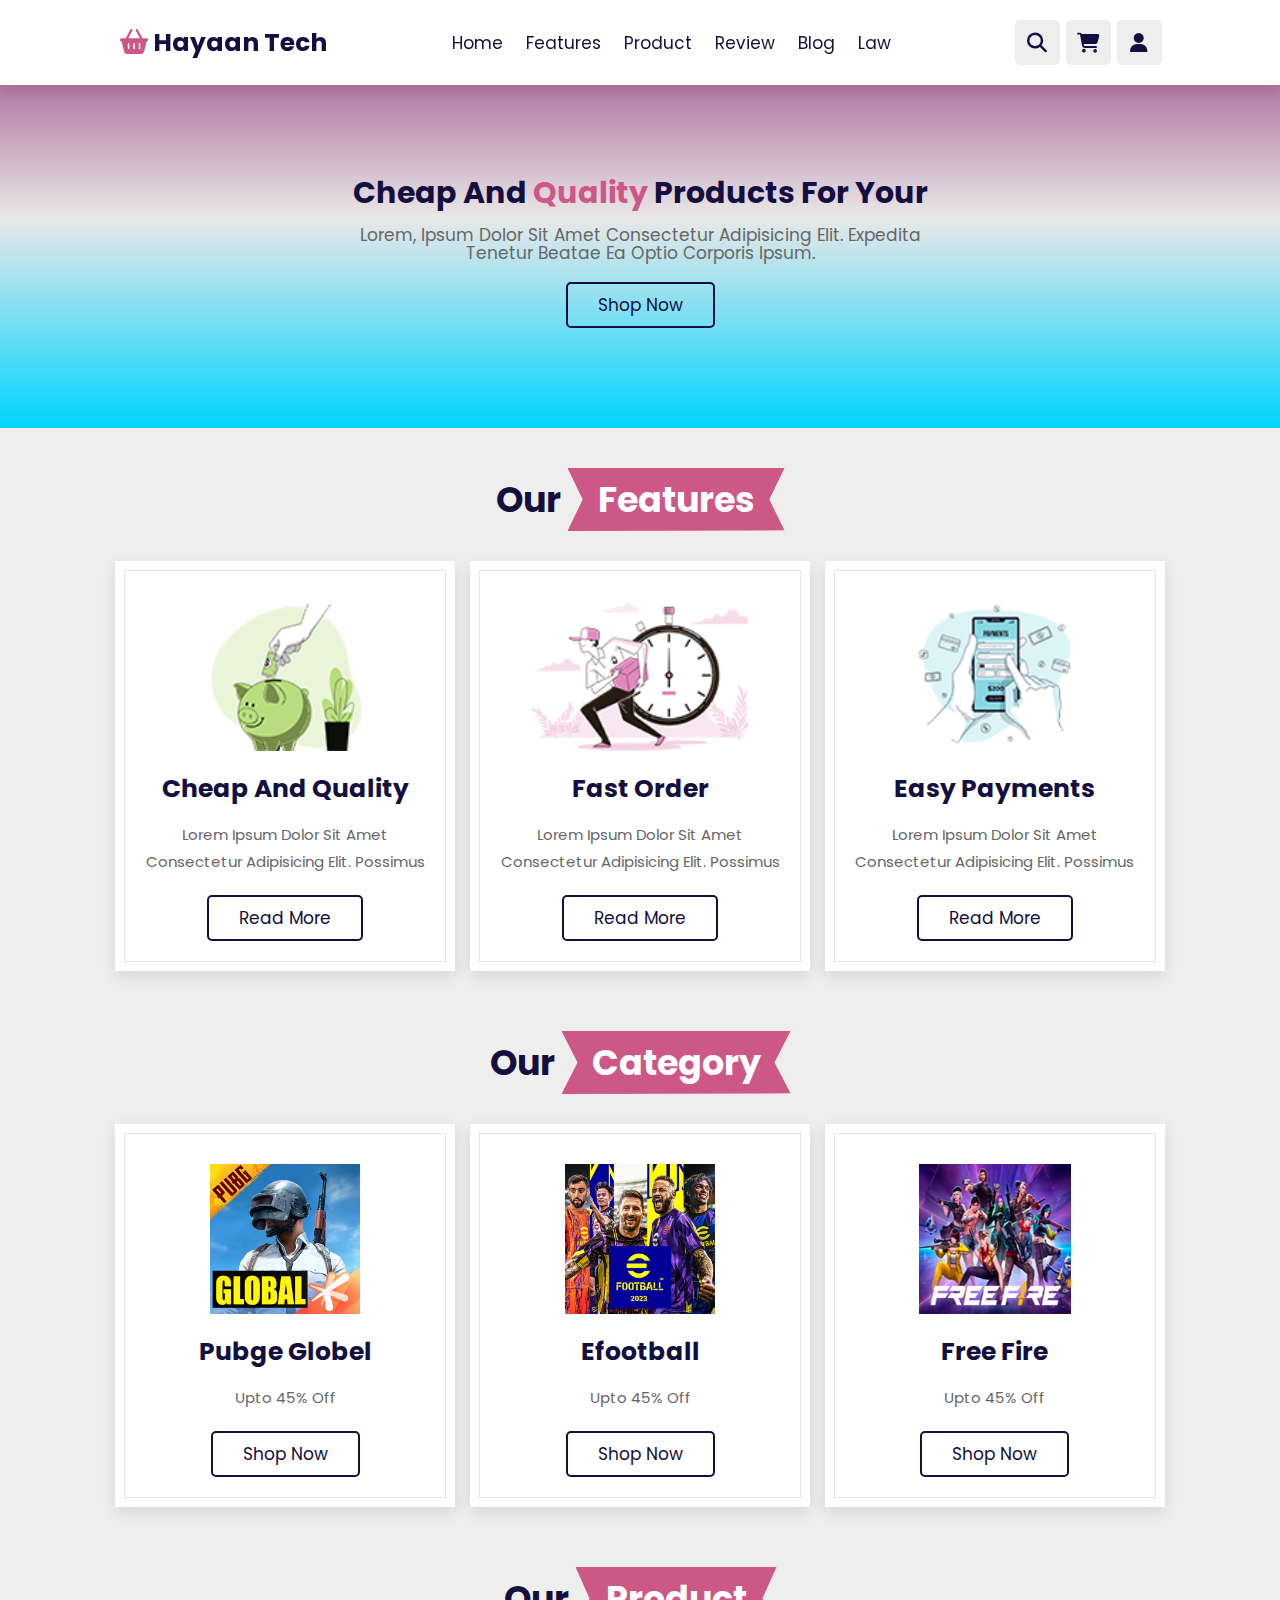
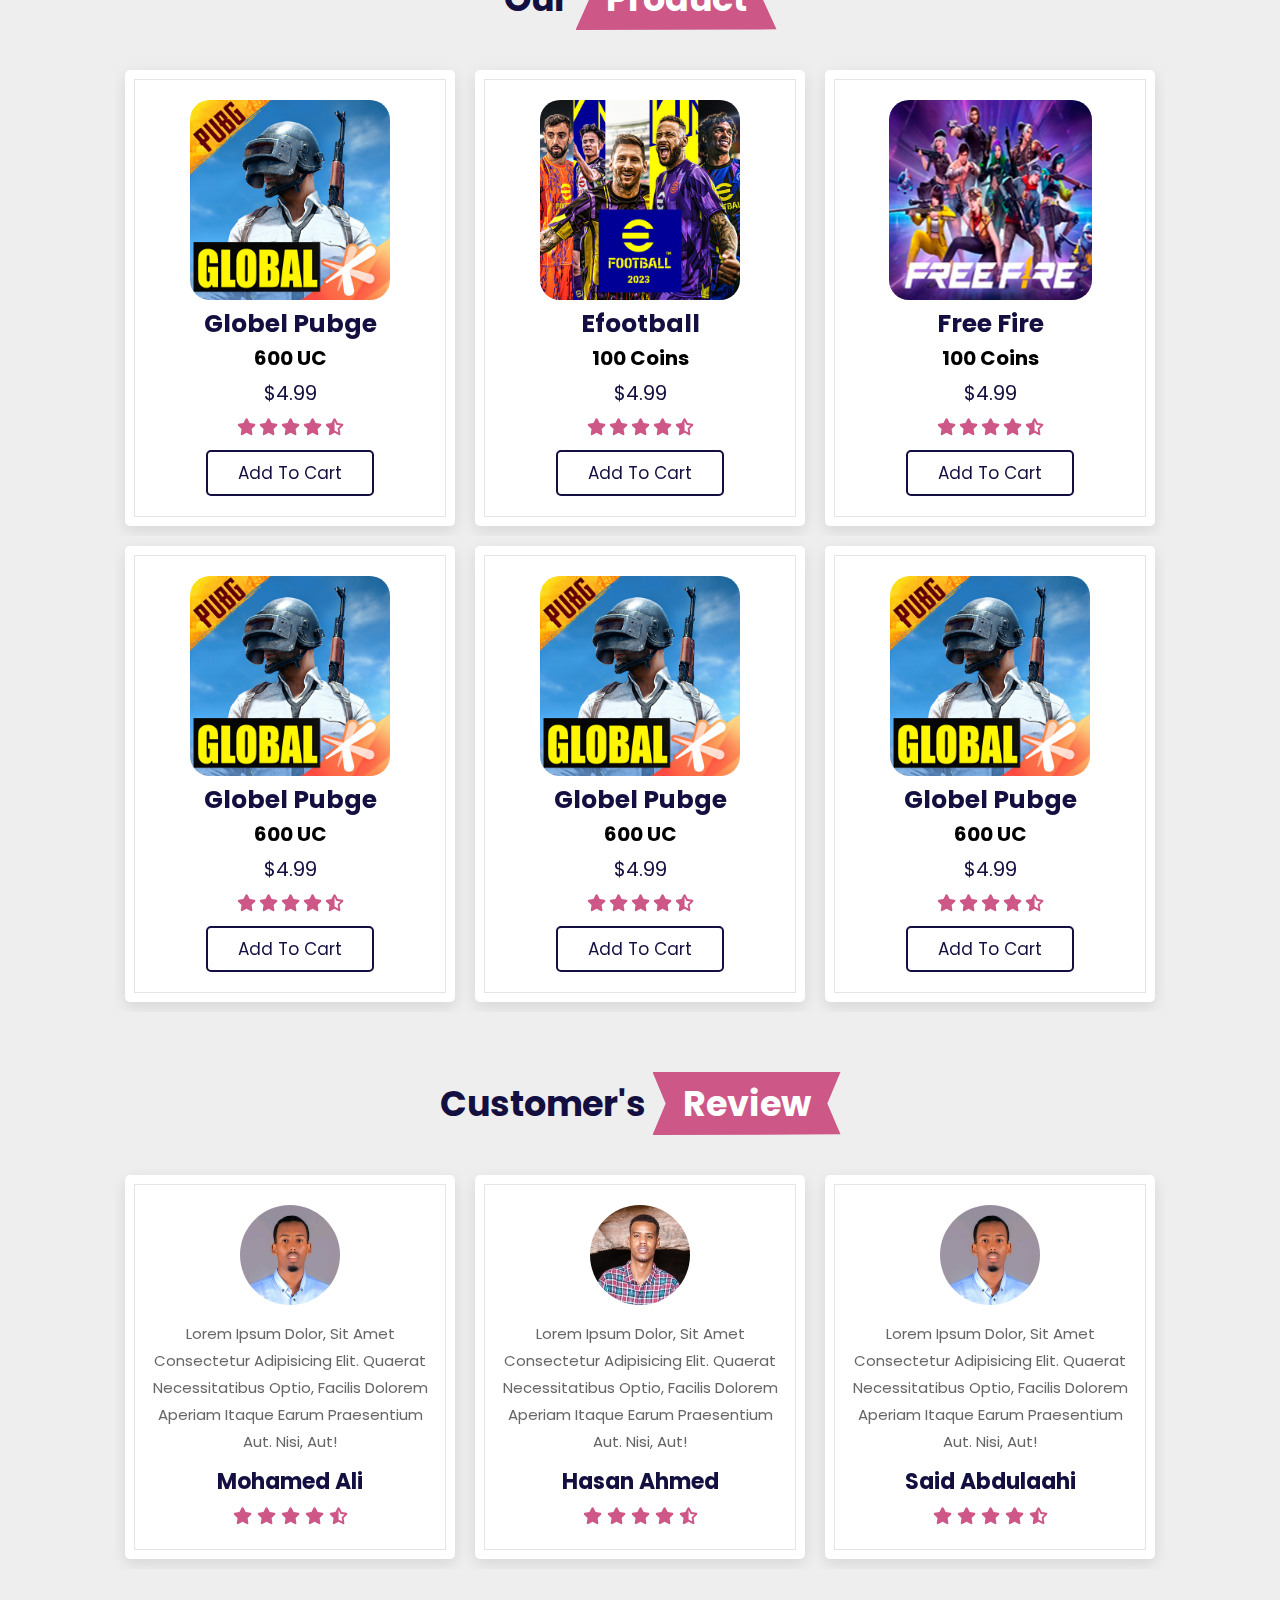
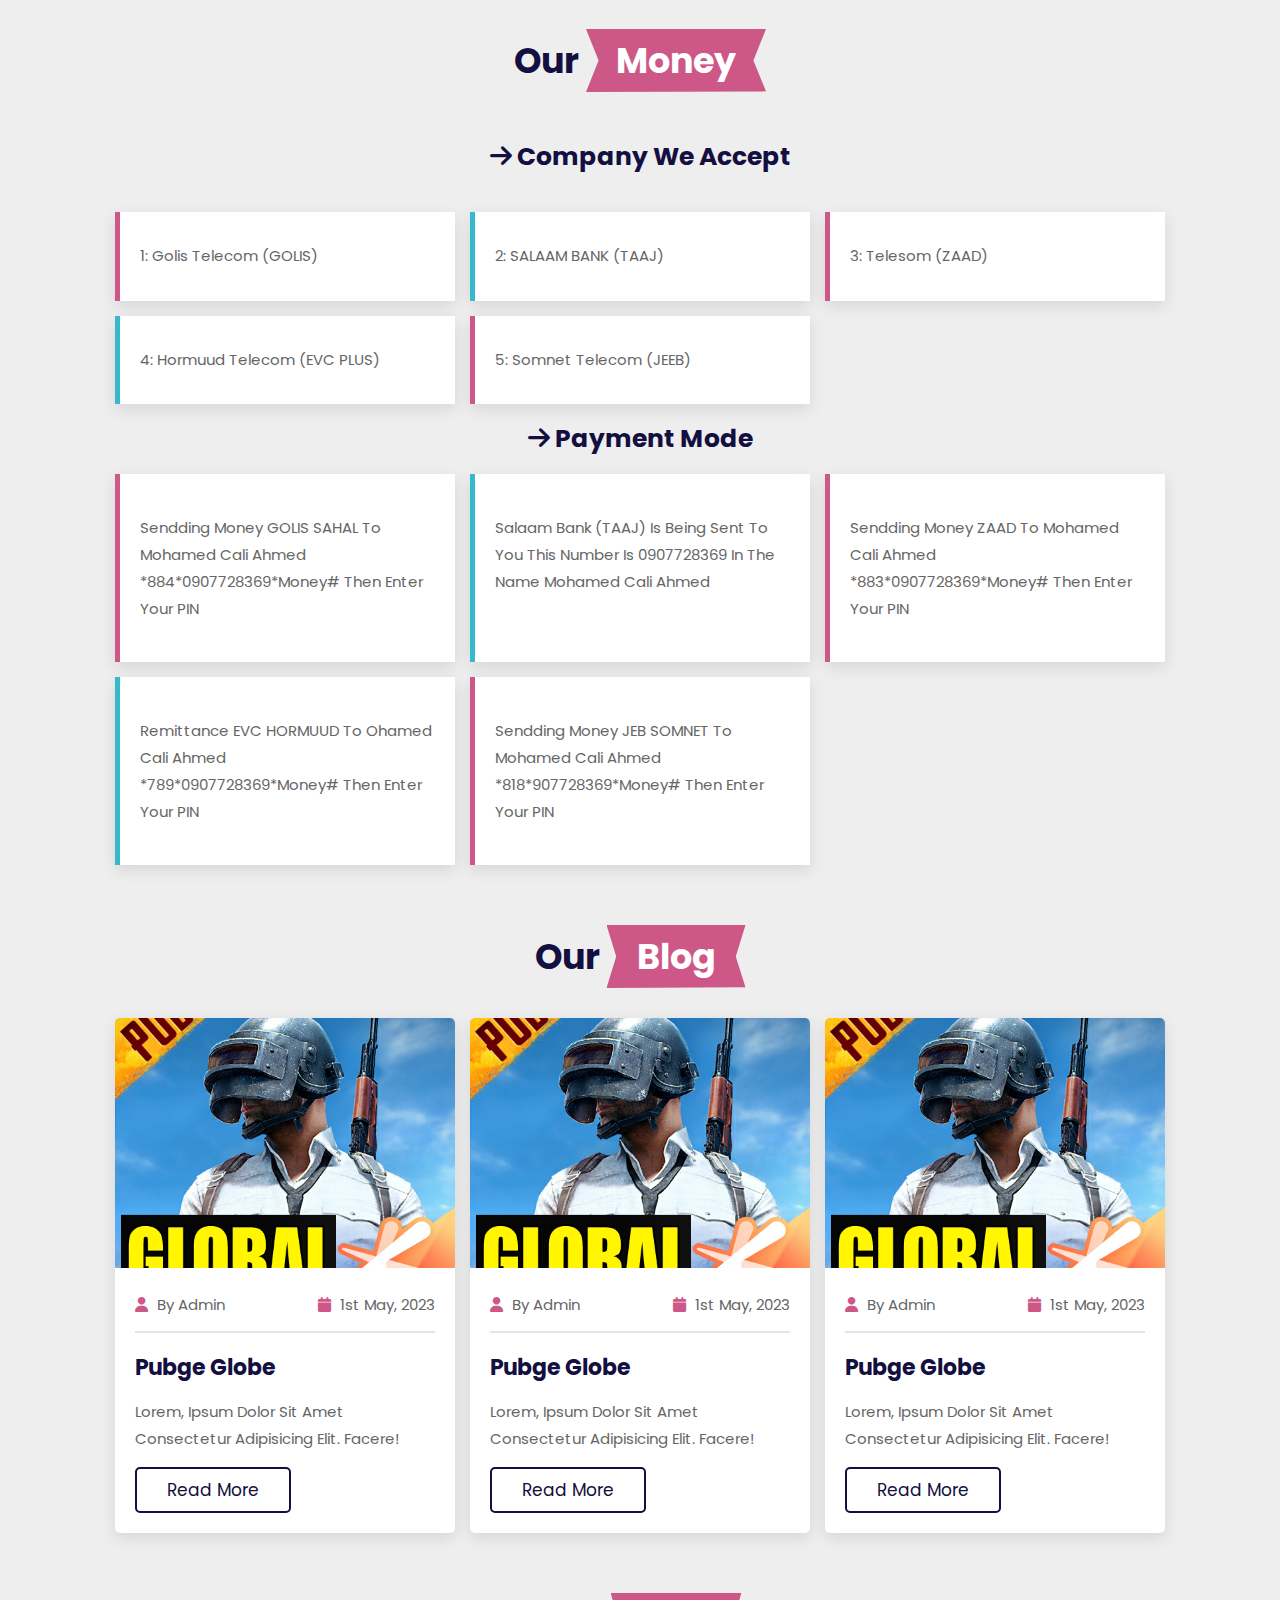
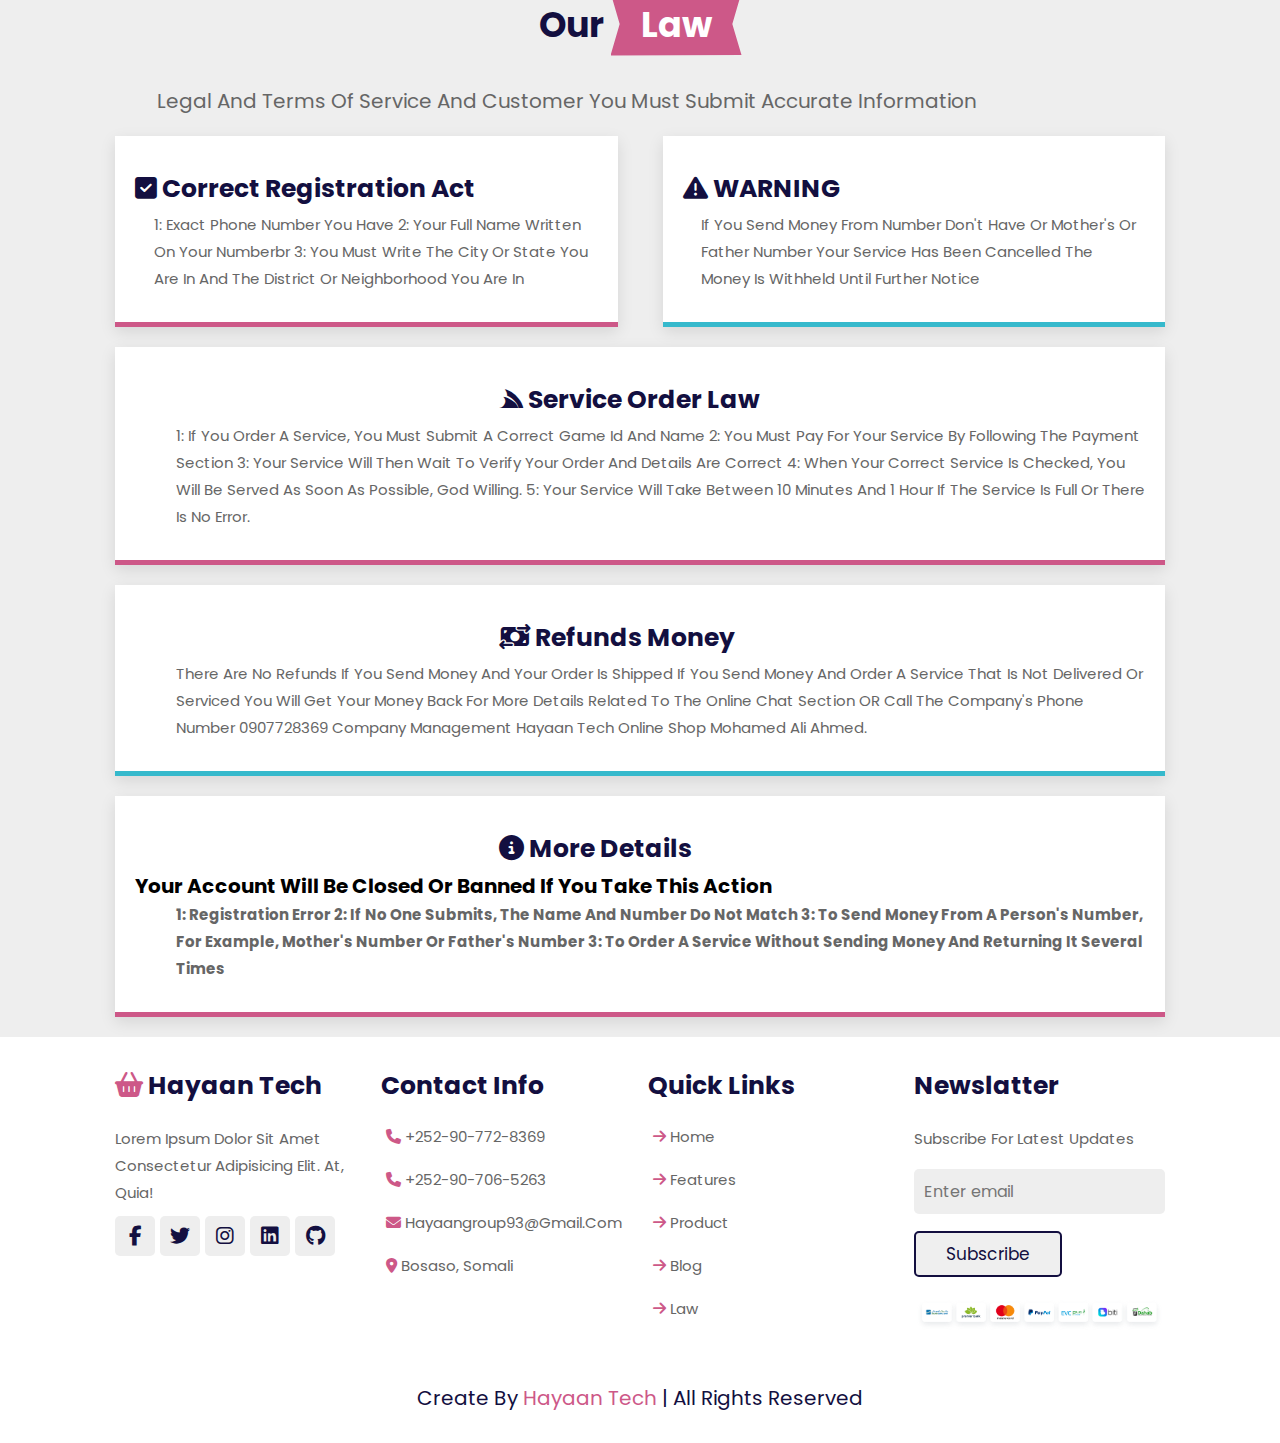
<file: index.html>
<!DOCTYPE html>
<html lang="en">

<head>
    <meta charset="UTF-8">
    <meta http-equiv="X-UA-Compatible" content="IE=edge">
    <meta name="viewport" content="width=device-width, initial-scale=1.0">
    <title>Hayaan Tech</title>
    <link rel="stylesheet" href="./assets/style.css">
    <!-- swiper from cdn css-->
    <link rel="stylesheet" href="https://cdn.jsdelivr.net/npm/swiper@8/swiper-bundle.min.css"/>
    <!-- font awesomecdn link -->
    <link rel="stylesheet" href="https://cdnjs.cloudflare.com/ajax/libs/font-awesome/6.3.0/css/all.min.css">
</head>

<body>
    <!-- header section starts -->
    <header class="header">
        <a href="#" class="logo"><i class="fas fa-shopping-basket"></i>Hayaan Tech</a>
        <nav class="navbar">
            <a href="#home">Home</a>
            <a href="#features">Features</a>
            <a href="#product">Product</a>
            <a href="#review">Review</a>
            <a href="#blog">Blog</a>
            <a href="#law">law</a>
        </nav>

        <div class="icons">
            <div class="fas fa-bars" id="manu-btn"></div>
            <div class="fas fa-search" id="search-btn"></div>
            <div class="fas fa-shopping-cart" id="cart-btn"></div>
            <div class="fas fa-user" id="login-btn"></div>
        </div>

        <form action="" class="search-form">
            <input type="search" id="search-box" placeholder="search here...">
            <label for="search-box" class="fas fa-search"></label>
        </form>

        <div class="shopping-cart">
            <div class="box">
                <i class="fas fa-trash"></i>
                <img src="./assets/img/f1.png" alt="">
                <div class="content-cart">
                    <h3>Globel Pubge</h3>
                    <h1>600 UC</h1>
                    <span class="price">$4.99</span>
                    <span class="quantity"><input type="number" value="1"></span>
                    <span class="price prc"> Total: $4.99</span>
                </div>
            </div>
            <div class="box">
                <i class="fas fa-trash"></i>
                <img src="./assets/img/g2.jpg" alt="">
                <div class="content-cart">
                    <h3>Efootball</h3>
                    <h1>100 Coins</h1>
                    <span class="price">$4.99</span>
                    <span class="quantity"><input type="number" value="1"></span>
                    <span class="price prc"> Total: $4.99</span>
                </div>
            </div>
            <div class="box">
                <i class="fas fa-trash"></i>
                <img src="./assets/img/g3.png" alt="">
                <div class="content-cart">
                    <h3>Efootball</h3>
                    <h1>100 Coins</h1>
                    <span class="price">$4.99</span>
                    <span class="quantity"><input type="number" value="1"></span>
                    <span class="price prc"> Total: $4.99</span>
                </div>
            </div>
            <div class="total">Total: $19.99</div>
            <a href="#" class="btn">CheckOut</a>
        </div>

        <form action="" class="login-form">
            <h3>Login Now</h3>
            <input type="email" placeholder="Enter your email" class="box">
            <input type="password" placeholder="Enter your password" class="box">
            <p>forget your password <a href="#" id="forget-btn">click here</a></p>
            <p>don't have an account <a href="#" id="signup-btn">create now</a></p>
            <input type="submit" value="Login" class="btn">
        </form>

        <form action="" class="signup-form">
            <h3>singup Now</h3>
            <input type="email" placeholder="Enter your email" class="box">
            <input type="password" placeholder="Enter your password" class="box">
            <input type="password" placeholder="Enter your Confirm password" class="box">
            <!-- <p><a href="#">Already have an account?</a></p> -->
            <input type="submit" value="Signup" class="btn">
        </form>

        <form action="" class="forget-form">
            <h3>forget password</h3>
            <input type="email" placeholder="Enter your email" class="box">
            <input type="submit" value="forget" class="btn">
        </form>
    </header>
    <!-- header section ends -->

    <!-- home section starts -->
    <section class="home" id="home">
        <div class="content">
            <h3>Cheap and <span>quality</span> products for your</h3>
            <p>Lorem, ipsum dolor sit amet consectetur adipisicing elit. Expedita tenetur beatae
                ea optio corporis ipsum.</p>
            <a href="#product" class="btn">Shop now</a>
        </div>
    </section>
    <!-- home section ends -->

    <!-- features section starts -->
    <section class="features" id="features">
        <h1 class="heading">our <span>Features</span></h1>
        <div class="box-container">
            <div class="box">
                <img src="./assets/img/f3.png" alt="">
                <h3>Cheap and quality</h3>
                <p>Lorem ipsum dolor sit amet consectetur adipisicing elit. Possimus</p>
                <a href="#" class="btn">read more</a>
            </div>
            <div class="box">
                <img src="./assets/img/f2.png" alt="">
                <h3>Fast Order</h3>
                <p>Lorem ipsum dolor sit amet consectetur adipisicing elit. Possimus</p>
                <a href="#" class="btn">read more</a>
            </div>
            <div class="box">
                <img src="./assets/img/f7.png" alt="">
                <h3>Easy Payments</h3>
                <p>Lorem ipsum dolor sit amet consectetur adipisicing elit. Possimus</p>
                <a href="#" class="btn">read more</a>
            </div>
        </div>
    </section>
    <!-- features section ends -->

    <!-- category section starts -->
    <section class="category" id="category">
        <h1 class="heading">our <span>category</span></h1>
        <div class="box-container">
            <div class="box">
                <img src="./assets/img/f1.png" alt="">
                <h3>Pubge Globel</h3>
                <p>Upto 45% off</p>
                <a href="" class="btn">Shop now</a>
            </div>
            <div class="box">
                <img src="./assets/img/g2.jpg" alt="">
                <h3>Efootball</h3>
                <p>Upto 45% off</p>
                <a href="" class="btn">Shop now</a>
            </div>
            <div class="box">
                <img src="./assets/img/g3.png" alt="">
                <h3>Free Fire</h3>
                <p>Upto 45% off</p>
                <a href="" class="btn">Shop now</a>
            </div>
        </div>
    </section>
    <!-- category section ends -->

    <!-- Product section starts -->
    <section class="products" id="product">
        <h1 class="heading">our <span>product</span></h1>
        <div class="swiper product-slider">
            <div class="swiper-wrapper">
                <div class="swiper-slide box">
                    <img src="./assets/img/f1.png" alt="">
                    <h3>Globel Pubge</h3>
                    <h1>600 UC</h1>
                    <div class="price">$4.99</div>
                    <div class="stars">
                        <i class="fas fa-star"></i>
                        <i class="fas fa-star"></i>
                        <i class="fas fa-star"></i>
                        <i class="fas fa-star"></i>
                        <i class="fas fa-star-half-alt"></i>
                    </div>
                    <a href="" class="btn">Add to cart</a>
                </div>
                <div class="swiper-slide box">
                    <img src="./assets/img/g2.jpg" alt="">
                    <h3>Efootball</h3>
                    <h1>100 Coins</h1>
                    <div class="price">$4.99</div>
                    <div class="stars">
                        <i class="fas fa-star"></i>
                        <i class="fas fa-star"></i>
                        <i class="fas fa-star"></i>
                        <i class="fas fa-star"></i>
                        <i class="fas fa-star-half-alt"></i>
                    </div>
                    <a href="" class="btn">Add to cart</a>
                </div>
                <div class="swiper-slide box">
                    <img src="./assets/img/g3.png" alt="">
                    <h3>Free Fire</h3>
                    <h1>100 Coins</h1>
                    <div class="price">$4.99</div>
                    <div class="stars">
                        <i class="fas fa-star"></i>
                        <i class="fas fa-star"></i>
                        <i class="fas fa-star"></i>
                        <i class="fas fa-star"></i>
                        <i class="fas fa-star-half-alt"></i>
                    </div>
                    <a href="" class="btn">Add to cart</a>
                </div>
                <div class="swiper-slide box">
                    <img src="./assets/img/f1.png" alt="">
                    <h3>Globel Pubge</h3>
                    <h1>600 UC</h1>
                    <div class="price">$4.99</div>
                    <div class="stars">
                        <i class="fas fa-star"></i>
                        <i class="fas fa-star"></i>
                        <i class="fas fa-star"></i>
                        <i class="fas fa-star"></i>
                        <i class="fas fa-star-half-alt"></i>
                    </div>
                    <a href="" class="btn">Add to cart</a>
                </div>
                <div class="swiper-slide box">
                    <img src="./assets/img/f1.png" alt="">
                    <h3>Globel Pubge</h3>
                    <h1>600 UC</h1>
                    <div class="price">$4.99</div>
                    <div class="stars">
                        <i class="fas fa-star"></i>
                        <i class="fas fa-star"></i>
                        <i class="fas fa-star"></i>
                        <i class="fas fa-star"></i>
                        <i class="fas fa-star-half-alt"></i>
                    </div>
                    <a href="" class="btn">Add to cart</a>
                </div>
                <div class="swiper-slide box">
                    <img src="./assets/img/f1.png" alt="">
                    <h3>Globel Pubge</h3>
                    <h1>600 UC</h1>
                    <div class="price">$4.99</div>
                    <div class="stars">
                        <i class="fas fa-star"></i>
                        <i class="fas fa-star"></i>
                        <i class="fas fa-star"></i>
                        <i class="fas fa-star"></i>
                        <i class="fas fa-star-half-alt"></i>
                    </div>
                    <a href="" class="btn">Add to cart</a>
                </div>
                <div class="swiper-slide box">
                    <img src="./assets/img/f1.png" alt="">
                    <h3>Globel Pubge</h3>
                    <h1>600 UC</h1>
                    <div class="price">$4.99</div>
                    <div class="stars">
                        <i class="fas fa-star"></i>
                        <i class="fas fa-star"></i>
                        <i class="fas fa-star"></i>
                        <i class="fas fa-star"></i>
                        <i class="fas fa-star-half-alt"></i>
                    </div>
                    <a href="" class="btn">Add to cart</a>
                </div>
            </div>
        </div>
        <div class="swiper product-slider">
            <div class="swiper-wrapper">
                <div class="swiper-slide box">
                    <img src="./assets/img/f1.png" alt="">
                    <h3>Globel Pubge</h3>
                    <h1>600 UC</h1>
                    <div class="price">$4.99</div>
                    <div class="stars">
                        <i class="fas fa-star"></i>
                        <i class="fas fa-star"></i>
                        <i class="fas fa-star"></i>
                        <i class="fas fa-star"></i>
                        <i class="fas fa-star-half-alt"></i>
                    </div>
                    <a href="" class="btn">Add to cart</a>
                </div>
                <div class="swiper-slide box">
                    <img src="./assets/img/f1.png" alt="">
                    <h3>Globel Pubge</h3>
                    <h1>600 UC</h1>
                    <div class="price">$4.99</div>
                    <div class="stars">
                        <i class="fas fa-star"></i>
                        <i class="fas fa-star"></i>
                        <i class="fas fa-star"></i>
                        <i class="fas fa-star"></i>
                        <i class="fas fa-star-half-alt"></i>
                    </div>
                    <a href="" class="btn">Add to cart</a>
                </div>
                <div class="swiper-slide box">
                    <img src="./assets/img/f1.png" alt="">
                    <h3>Globel Pubge</h3>
                    <h1>600 UC</h1>
                    <div class="price">$4.99</div>
                    <div class="stars">
                        <i class="fas fa-star"></i>
                        <i class="fas fa-star"></i>
                        <i class="fas fa-star"></i>
                        <i class="fas fa-star"></i>
                        <i class="fas fa-star-half-alt"></i>
                    </div>
                    <a href="" class="btn">Add to cart</a>
                </div>
                <div class="swiper-slide box">
                    <img src="./assets/img/f1.png" alt="">
                    <h3>Globel Pubge</h3>
                    <h1>600 UC</h1>
                    <div class="price">$4.99</div>
                    <div class="stars">
                        <i class="fas fa-star"></i>
                        <i class="fas fa-star"></i>
                        <i class="fas fa-star"></i>
                        <i class="fas fa-star"></i>
                        <i class="fas fa-star-half-alt"></i>
                    </div>
                    <a href="" class="btn">Add to cart</a>
                </div>
                <div class="swiper-slide box">
                    <img src="./assets/img/f1.png" alt="">
                    <h3>Globel Pubge</h3>
                    <h1>600 UC</h1>
                    <div class="price">$4.99</div>
                    <div class="stars">
                        <i class="fas fa-star"></i>
                        <i class="fas fa-star"></i>
                        <i class="fas fa-star"></i>
                        <i class="fas fa-star"></i>
                        <i class="fas fa-star-half-alt"></i>
                    </div>
                    <a href="" class="btn">Add to cart</a>
                </div>
                <div class="swiper-slide box">
                    <img src="./assets/img/f1.png" alt="">
                    <h3>Globel Pubge</h3>
                    <h1>600 UC</h1>
                    <div class="price">$4.99</div>
                    <div class="stars">
                        <i class="fas fa-star"></i>
                        <i class="fas fa-star"></i>
                        <i class="fas fa-star"></i>
                        <i class="fas fa-star"></i>
                        <i class="fas fa-star-half-alt"></i>
                    </div>
                    <a href="" class="btn">Add to cart</a>
                </div>
                <div class="swiper-slide box">
                    <img src="./assets/img/f1.png" alt="">
                    <h3>Globel Pubge</h3>
                    <h1>600 UC</h1>
                    <div class="price">$4.99</div>
                    <div class="stars">
                        <i class="fas fa-star"></i>
                        <i class="fas fa-star"></i>
                        <i class="fas fa-star"></i>
                        <i class="fas fa-star"></i>
                        <i class="fas fa-star-half-alt"></i>
                    </div>
                    <a href="" class="btn">Add to cart</a>
                </div>
            </div>
        </div>
    </section>
    <!-- Product section ends -->

    <!-- review section starts -->
    <section class="review" id="review">
        <h1 class="heading">Customer's <span>review</span></h1>
        <div class="swiper review-slider">
            <div class="swiper-wrapper">
                <div class="swiper-slide box">
                    <img src="./assets/img/pro.jpeg" alt="">
                    <p>Lorem ipsum dolor, sit amet consectetur adipisicing elit. Quaerat necessitatibus optio,
                         facilis dolorem aperiam itaque earum praesentium aut. Nisi, aut!
                    </p>
                    <h3>Mohamed Ali</h3>
                    <div class="stars">
                        <i class="fas fa-star"></i>
                        <i class="fas fa-star"></i>
                        <i class="fas fa-star"></i>
                        <i class="fas fa-star"></i>
                        <i class="fas fa-star-half-alt"></i>
                    </div>
                </div>
                <div class="swiper-slide box">
                    <img src="./assets/img/hasan.jpg" alt="">
                    <p>Lorem ipsum dolor, sit amet consectetur adipisicing elit. Quaerat necessitatibus optio,
                         facilis dolorem aperiam itaque earum praesentium aut. Nisi, aut!
                    </p>
                    <h3>Hasan Ahmed</h3>
                    <div class="stars">
                        <i class="fas fa-star"></i>
                        <i class="fas fa-star"></i>
                        <i class="fas fa-star"></i>
                        <i class="fas fa-star"></i>
                        <i class="fas fa-star-half-alt"></i>
                    </div>
                </div>
                <div class="swiper-slide box">
                    <img src="./assets/img/pro.jpeg" alt="">
                    <p>Lorem ipsum dolor, sit amet consectetur adipisicing elit. Quaerat necessitatibus optio,
                         facilis dolorem aperiam itaque earum praesentium aut. Nisi, aut!
                    </p>
                    <h3>Said Abdulaahi</h3>
                    <div class="stars">
                        <i class="fas fa-star"></i>
                        <i class="fas fa-star"></i>
                        <i class="fas fa-star"></i>
                        <i class="fas fa-star"></i>
                        <i class="fas fa-star-half-alt"></i>
                    </div>
                </div>
                <div class="swiper-slide box">
                    <img src="./assets/img/nazro.jpg" alt="">
                    <p>Lorem ipsum dolor, sit amet consectetur adipisicing elit. Quaerat necessitatibus optio,
                         facilis dolorem aperiam itaque earum praesentium aut. Nisi, aut!
                    </p>
                    <h3>Nazro Abdulaahi</h3>
                    <div class="stars">
                        <i class="fas fa-star"></i>
                        <i class="fas fa-star"></i>
                        <i class="fas fa-star"></i>
                        <i class="fas fa-star"></i>
                        <i class="fas fa-star-half-alt"></i>
                    </div>
                </div>
                <div class="swiper-slide box">
                    <img src="./assets/img/bootan.jpg" alt="">
                    <p>Lorem ipsum dolor, sit amet consectetur adipisicing elit. Quaerat necessitatibus optio,
                         facilis dolorem aperiam itaque earum praesentium aut. Nisi, aut!
                    </p>
                    <h3>Mohamed Mohamuud</h3>
                    <div class="stars">
                        <i class="fas fa-star"></i>
                        <i class="fas fa-star"></i>
                        <i class="fas fa-star"></i>
                        <i class="fas fa-star"></i>
                        <i class="fas fa-star-half-alt"></i>
                    </div>
                </div>
            </div>
        </div>
    </section>
    <!-- review section ends -->

    <!-- money section starts -->
    <section class="money" id="money">
        <h1 class="heading">our <span>money</span></h1>
        <h4><span><i class="fa-solid fa-arrow-right"></i></span> Company We Accept</h4>
        <div class="box-container">
            <div class="box">
                <p>1: Golis Telecom (GOLIS)</p>
            </div>
            <div class="box">
                <p>2: SALAAM BANK (TAAJ)</p>
            </div>
            <div class="box">
                <p>3: Telesom (ZAAD)</p>
            </div>
            <div class="box">
                <p>4: Hormuud Telecom (EVC PLUS)</p>
            </div>
            <div class="box">
                <p>5: Somnet Telecom (JEEB)</p>
            </div>
        </div>
        <h4><span><i class="fa-solid fa-arrow-right"></i></span> Payment mode</h4>
        <div class="box-container1">
            <div class="box">
                <p>Sendding Money GOLIS SAHAL To Mohamed Cali Ahmed<br>
                    *884*0907728369*money# Then Enter your PIN<br>
                </p>
            </div>
            <div class="box">
                <p>Salaam Bank (TAAJ) is being sent to you
                    This number is 0907728369 in the Name
                    Mohamed Cali Ahmed<br>
                </p>
            </div>
            <div class="box">
                <p>Sendding Money ZAAD To Mohamed Cali Ahmed<br>
                    *883*0907728369*money# Then Enter your PIN<br>
                </p>
            </div>
            <div class="box">
                <p>Remittance EVC HORMUUD To ohamed Cali Ahmed<br>
                    *789*0907728369*money# Then Enter your PIN<br>
                </p>
            </div>
            <div class="box">
                <p>Sendding Money JEB SOMNET To Mohamed Cali Ahmed<br>
                    *818*907728369*money# Then Enter your PIN<br>
                </p>
            </div>
        </div>
    </section>
    <!--money section ends -->

    <!-- blog section starts -->
    <section class="blog" id="blog">
        <h1 class="heading">our <span>blog</span></h1>
        <div class="box-container">
            <div class="box">
                <img src="./assets/img/f1.png" alt="">
                <div class="content">
                    <div class="icons">
                        <a href="#"><i class="fas fa-user"></i> By Admin</a>
                        <a href="#"><i class="fas fa-calendar"></i> 1st may, 2023</a>
                    </div>
                    <h3>Pubge Globe</h3>
                    <p>Lorem, ipsum dolor sit amet consectetur adipisicing elit. Facere!</p>
                    <a href="#" class="btn">read more</a>
                </div>
            </div>
            <div class="box">
                <img src="./assets/img/f1.png" alt="">
                <div class="content">
                    <div class="icons">
                        <a href="#"><i class="fas fa-user"></i> By Admin</a>
                        <a href="#"><i class="fas fa-calendar"></i> 1st may, 2023</a>
                    </div>
                    <h3>Pubge Globe</h3>
                    <p>Lorem, ipsum dolor sit amet consectetur adipisicing elit. Facere!</p>
                    <a href="#" class="btn">read more</a>
                </div>
            </div>
            <div class="box">
                <img src="./assets/img/f1.png" alt="">
                <div class="content">
                    <div class="icons">
                        <a href="#"><i class="fas fa-user"></i> By Admin</a>
                        <a href="#"><i class="fas fa-calendar"></i> 1st may, 2023</a>
                    </div>
                    <h3>Pubge Globe</h3>
                    <p>Lorem, ipsum dolor sit amet consectetur adipisicing elit. Facere!</p>
                    <a href="#" class="btn">read more</a>
                </div>
            </div>
        </div>
    </section>
    <!-- blog section ends -->


    <!-- law section starts -->
    <section class="law" id="law">
        <h1 class="heading">our <span>law</span></h1>
        <p>Legal and Terms of Service and Customer You must submit accurate information</p>
        <div class="box-container">
            <div class="box">
                <h2><span><i class="fa-solid fa-square-check"></i></span> Correct Registration Act</h2>
                <p> 1: Exact Phone Number You Have
                    2: Your full name written on your numberbr
                    3: You must write the city or state you are in and the district or neighborhood you are in</p>
            </div>
            <div class="box">
                <h2><span><i class="fas fa-warning"></i></span> WARNING</h2>
                <p>If you send money from Number
                    Don't Have Or Mother's Or father
                    Number Your service has been cancelled
                    The money is withheld until further notice
                </p>
            </div>
        </div>
        <div class="box-container1">
            <div class="box">
                <h2><span><i class="fa-brands fa-servicestack"></i></span> Service Order Law</h2>
                <p> 1: If you order a service, you must submit a correct game id and name
                    2: You must pay for your service by following the Payment Section
                    3: Your Service Will Then Wait To Verify Your Order And Details Are Correct
                    4: When your correct service is checked, you will be served as soon as possible, God willing.
                    5: Your service will take between 10 minutes and 1 hour if the service is full or there is no error.
                </p>
            </div>
            <div class="box">
                <h2><span><i class="fa-solid fa-money-bill-transfer"></i></span> Refunds money</h2>
                <p> There are no refunds if you send money and your order is shipped
                    If You Send Money And Order A Service That Is Not Delivered Or Serviced You Will Get Your Money Back
                    For more details related to the online chat section OR call the company's phone number 0907728369
                    Company Management Hayaan Tech Online Shop Mohamed Ali Ahmed.</p>
            </div>
            <div class="box">
                <h2><span><i class="fa-solid fa-circle-info"></i></span> More Details</h2>
                <h1>Your Account Will Be Closed Or Banned If You Take This Action
                    <p> 1: Registration Error
                        2: If no one submits, the name and number do not match
                        3: To send money from a person's number, for example, mother's number or father's number
                        3: to order a service without sending money and returning it several times</p>
            </div>
        </div>
    </section>
    <!-- law section ends -->

    <!-- footer section starts -->
    <section class="footer">
        <div class="box-container">
            <div class="box">
                <h3><i class="fas fa-shopping-basket"></i> Hayaan Tech</h3>
                <p>Lorem ipsum dolor sit amet consectetur adipisicing elit. At, quia!</p>
                <div class="share">
                    <a href="https://www.facebook.com/calihayaan2" class="fab fa-facebook-f"></a>
                    <a href="https://www.twitter.com/calihayaan1" class="fab fa-twitter"></a>
                    <a href="https://www.instagram.com/cali_hayaan" class="fab fa-instagram"></a>
                    <a href="https://www.linkedin.com/in/calihayaan" class="fab fa-linkedin"></a>
                    <a href="https://www.github.com/hay12k" class="fab fa-github"></a>
                </div>
            </div>
            <div class="box">
                <h3>Contact info</h3>
                <a href="" class="links"><i class="fas fa-phone"></i> +252-90-772-8369</a>
                <a href="" class="links"><i class="fas fa-phone"></i> +252-90-706-5263</a>
                <a href="" class="links"><i class="fas fa-envelope"></i> Hayaangroup93@gmail.com</a>
                <a href="" class="links"><i class="fas fa-map-marker-alt"></i> Bosaso, Somali</a>
            </div>
            <div class="box">
                <h3>Quick links</h3>
                <a href="#" class="links"><i class="fas fa-arrow-right"></i> Home</a>
                <a href="#" class="links"><i class="fas fa-arrow-right"></i> Features</a>
                <a href="#" class="links"><i class="fas fa-arrow-right"></i> Product</a>
                <a href="#" class="links"><i class="fas fa-arrow-right"></i> Blog</a>
                <a href="#" class="links"><i class="fas fa-arrow-right"></i> Law</a>
            </div>
            <div class="box">
                <h3>Newslatter</h3>
                <p>Subscribe for latest updates</p>
                <input type="email" placeholder="Enter email" class="email">
                <input type="submit" value="Subscribe" class="btn">
                <img src="./assets/img/payment.jpg" class="payment-img" alt="">
            </div>
        </div>
        <div class="credit">Create by <span>Hayaan Tech</span> | all rights reserved</div>
    </section>
    <!-- footer section ends -->

    <!-- swiper form cdn js  -->
    <script src="https://cdn.jsdelivr.net/npm/swiper@8/swiper-bundle.min.js"></script>
    <!-- custom js file link  -->
    <script src="./assets/script.js"></script>
</body>

</html>
</file>
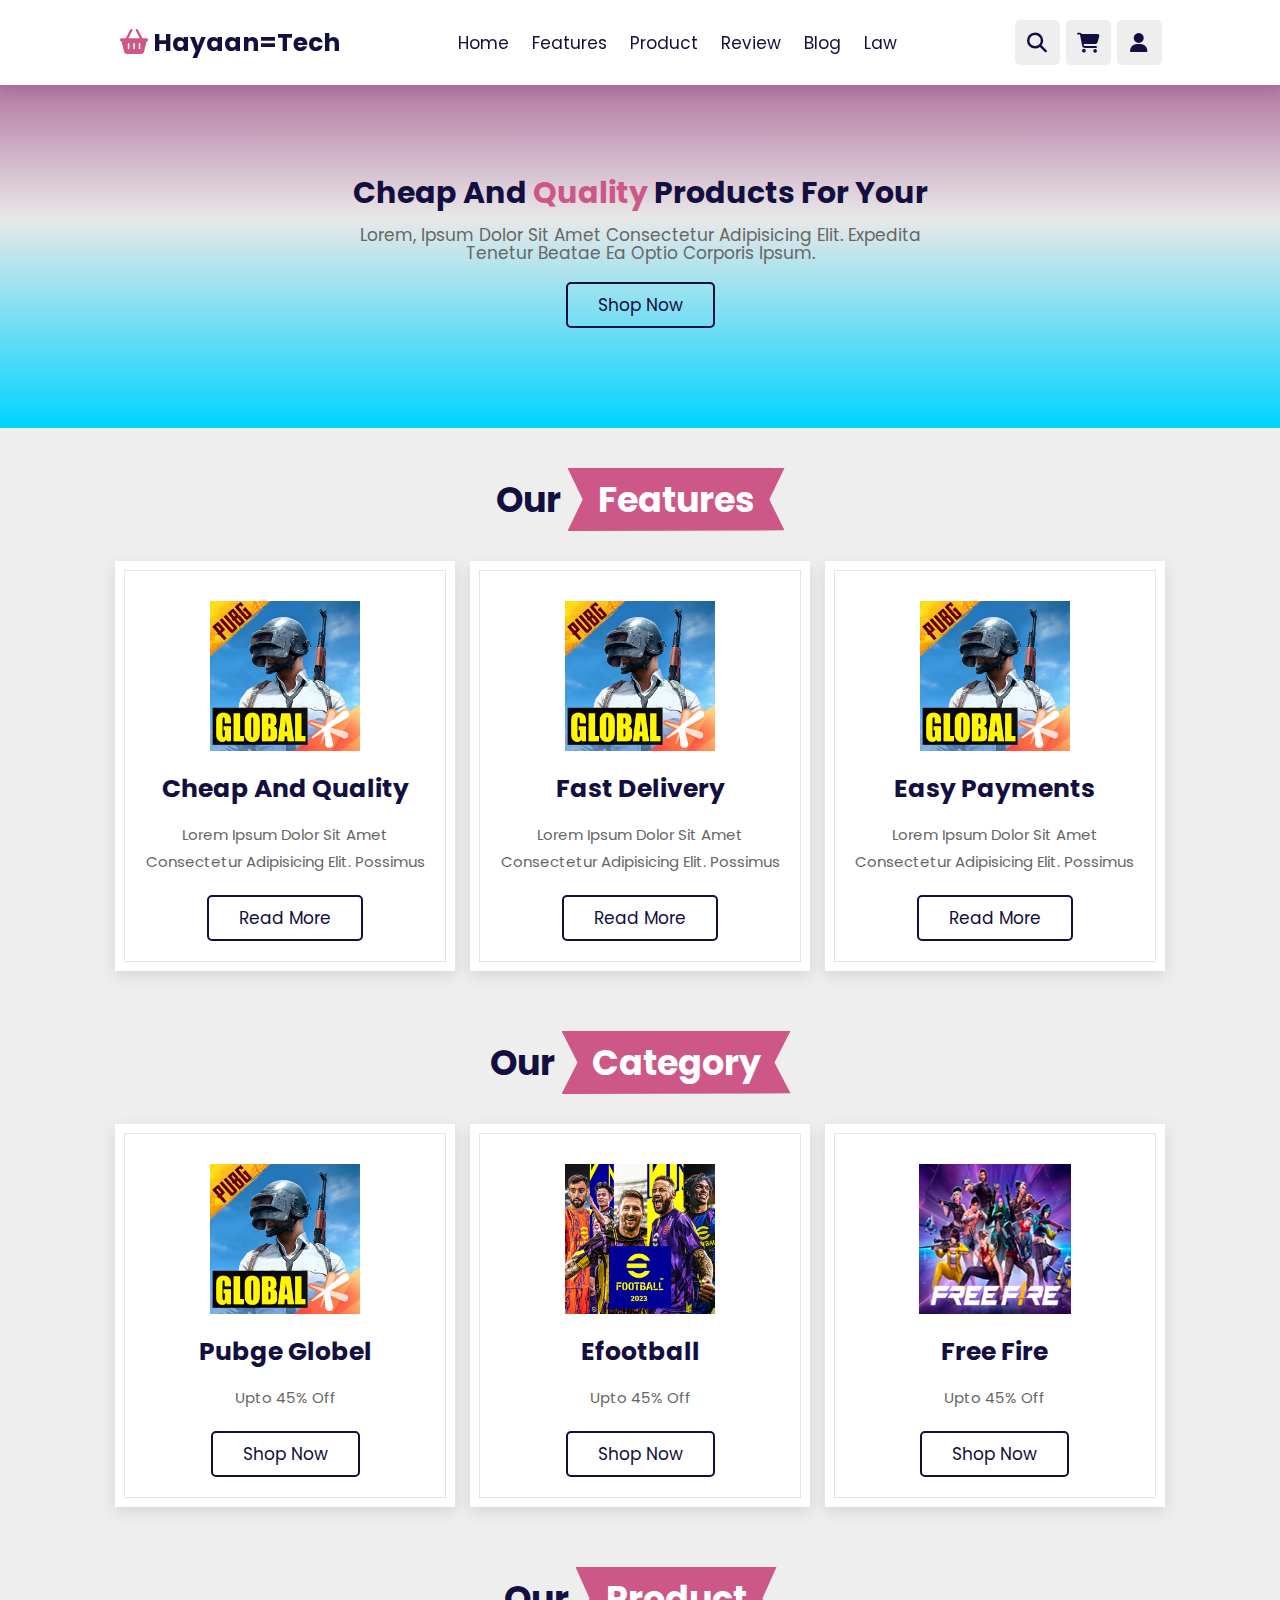
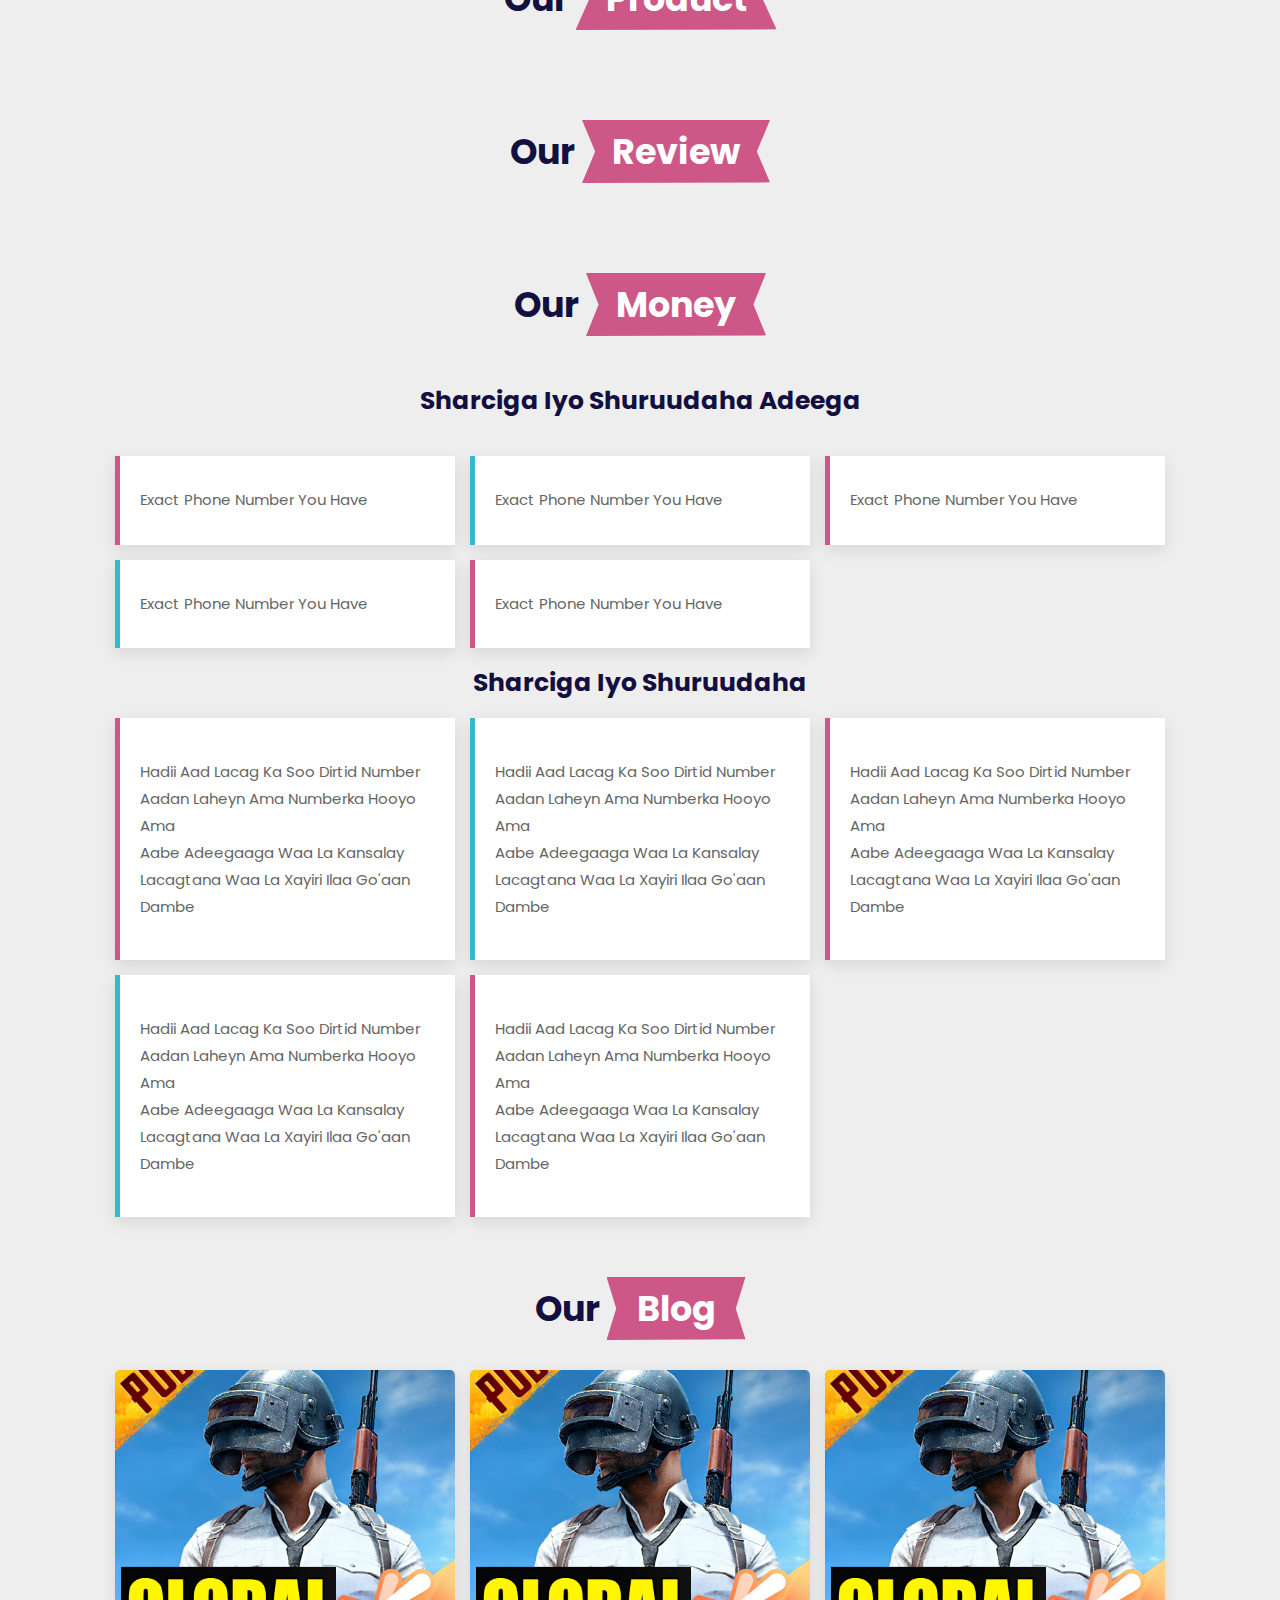
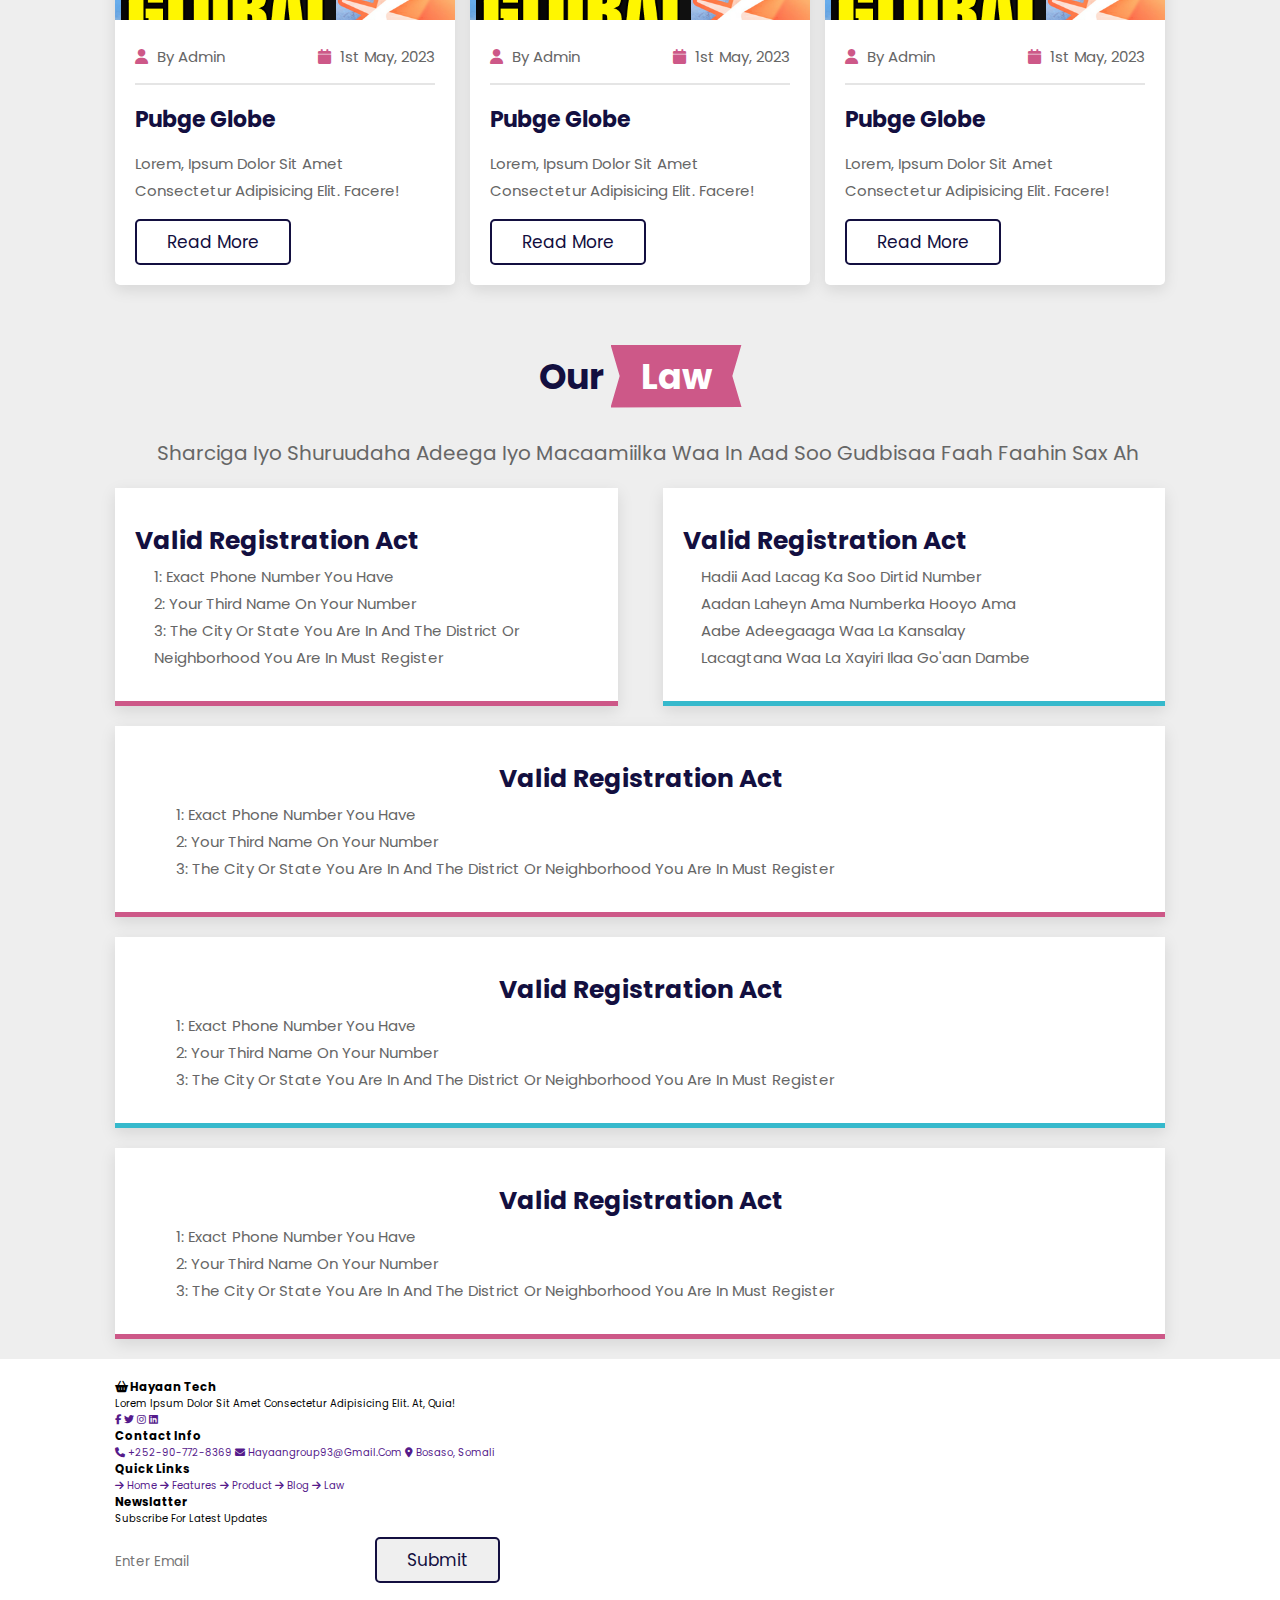
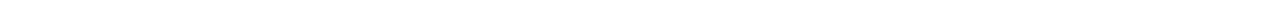
<file: header.html>
<!DOCTYPE html>
<html lang="en">

<head>
    <meta charset="UTF-8">
    <meta http-equiv="X-UA-Compatible" content="IE=edge">
    <meta name="viewport" content="width=device-width, initial-scale=1.0">
    <title>Header One</title>
    <link rel="stylesheet" href="./assets/style.css">
    <!-- font awesomecdn link -->
    <link rel="stylesheet" href="https://cdnjs.cloudflare.com/ajax/libs/font-awesome/6.3.0/css/all.min.css">
</head>

<body>
    <!-- header section starts -->
    <header class="header">
        <a href="#" class="logo"><i class="fas fa-shopping-basket"></i>Hayaan=Tech</a>
        <nav class="navbar">
            <a href="#home">Home</a>
            <a href="#features">Features</a>
            <a href="#product">Product</a>
            <a href="#review">Review</a>
            <a href="#blog">Blog</a>
            <a href="#law">law</a>
        </nav>

        <div class="icons">
            <div class="fas fa-bars" id="manu-btn"></div>
            <div class="fas fa-search" id="search-btn"></div>
            <div class="fas fa-shopping-cart" id="cart-btn"></div>
            <div class="fas fa-user" id="login-btn"></div>
        </div>

        <form action="" class="search-form">
            <input type="search" id="search-box" placeholder="search here...">
            <label for="search-box" class="fas fa-search"></label>
        </form>

        <div class="shopping-cart">
            <div class="box">
                <i class="fas fa-trash"></i>
                <img src="./assets/img/f1.png" alt="">
                <div class="content-cart">
                    <h3>wetermelon</h3>
                    <span class="price">$4.99/-</span>
                    <span class="quantity"><input type="number" value="1"></span>
                </div>
            </div>
            <div class="total">Total: $19.99</div>
            <a href="#" class="btn">CheckOut</a>
        </div>

        <form action="" class="login-form">
            <h3>Login Now</h3>
            <input type="email" placeholder="Enter your email" class="box">
            <input type="password" placeholder="Enter your password" class="box">
            <p>forget your password <a href="#">click here</a></p>
            <p>don't have an account <a href="#">create now</a></p>
            <input type="submit" value="Login" class="btn">
        </form>
    </header>
    <!-- header section ends -->

    <!-- home section starts -->
    <section class="home" id="home">
        <div class="content">
            <h3>Cheap and <span>quality</span> products for your</h3>
            <p>Lorem, ipsum dolor sit amet consectetur adipisicing elit. Expedita tenetur beatae
                ea optio corporis ipsum.</p>
            <a href="#" class="btn">Shop now</a>
        </div>
    </section>
    <!-- home section ends -->

    <!-- features section starts -->
    <section class="features" id="features">
        <h1 class="heading">our <span>Features</span></h1>
        <div class="box-container">
            <div class="box">
                <img src="./assets/img/f1.png" alt="">
                <h3>Cheap and quality</h3>
                <p>Lorem ipsum dolor sit amet consectetur adipisicing elit. Possimus</p>
                <a href="#" class="btn">read more</a>
            </div>
            <div class="box">
                <img src="./assets/img/f1.png" alt="">
                <h3>Fast Delivery</h3>
                <p>Lorem ipsum dolor sit amet consectetur adipisicing elit. Possimus</p>
                <a href="#" class="btn">read more</a>
            </div>
            <div class="box">
                <img src="./assets/img/f1.png" alt="">
                <h3>Easy Payments</h3>
                <p>Lorem ipsum dolor sit amet consectetur adipisicing elit. Possimus</p>
                <a href="#" class="btn">read more</a>
            </div>
        </div>
    </section>
    <!-- features section ends -->

    <!-- category section starts -->
    <section class="category" id="category">
        <h1 class="heading">our <span>category</span></h1>
        <div class="box-container">
            <div class="box">
                <img src="./assets/img/f1.png" alt="">
                <h3>Pubge Globel</h3>
                <p>Upto 45% off</p>
                <a href="" class="btn">Shop now</a>
            </div>
            <div class="box">
                <img src="./assets/img/g2.jpg" alt="">
                <h3>Efootball</h3>
                <p>Upto 45% off</p>
                <a href="" class="btn">Shop now</a>
            </div>
            <div class="box">
                <img src="./assets/img/g3.png" alt="">
                <h3>Free Fire</h3>
                <p>Upto 45% off</p>
                <a href="" class="btn">Shop now</a>
            </div>
        </div>
    </section>
    <!-- category section ends -->

    <!-- Product section starts -->
    <section class="product" id="product">
        <h1 class="heading">our <span>product</span></h1>
    </section>
    <!-- Product section ends -->

    <!-- review section starts -->
    <section class="review" id="review">
        <h1 class="heading">our <span>review</span></h1>
    </section>
    <!-- review section ends -->

    <!-- money section starts -->
    <section class="money" id="money">
        <h1 class="heading">our <span>money</span></h1>
        <h4>Sharciga iyo Shuruudaha Adeega</h4>
        <div class="box-container">
            <div class="box">
                <p>Exact Phone Number You Have</p>
            </div>
            <div class="box">
                <p>Exact Phone Number You Have</p>
            </div>
            <div class="box">
                <p>Exact Phone Number You Have</p>
            </div>
            <div class="box">
                <p>Exact Phone Number You Have</p>
            </div>
            <div class="box">
                <p>Exact Phone Number You Have</p>
            </div>
        </div>
        <h4>Sharciga iyo Shuruudaha</h4>
        <div class="box-container1">
            <div class="box">
                <p>Hadii Aad lacag ka soo dirtid Number<br>
                    Aadan Laheyn Ama Numberka Hooyo Ama <br>
                    Aabe Adeegaaga Waa la kansalay<br>
                    lacagtana Waa la xayiri ilaa Go'aan Dambe<br>
                </p>
            </div>
            <div class="box">
                <p>Hadii Aad lacag ka soo dirtid Number<br>
                    Aadan Laheyn Ama Numberka Hooyo Ama <br>
                    Aabe Adeegaaga Waa la kansalay<br>
                    lacagtana Waa la xayiri ilaa Go'aan Dambe<br>
                </p>
            </div>
            <div class="box">
                <p>Hadii Aad lacag ka soo dirtid Number<br>
                    Aadan Laheyn Ama Numberka Hooyo Ama <br>
                    Aabe Adeegaaga Waa la kansalay<br>
                    lacagtana Waa la xayiri ilaa Go'aan Dambe<br>
                </p>
            </div>
            <div class="box">
                <p>Hadii Aad lacag ka soo dirtid Number<br>
                    Aadan Laheyn Ama Numberka Hooyo Ama <br>
                    Aabe Adeegaaga Waa la kansalay<br>
                    lacagtana Waa la xayiri ilaa Go'aan Dambe<br>
                </p>
            </div>
            <div class="box">
                <p>Hadii Aad lacag ka soo dirtid Number<br>
                    Aadan Laheyn Ama Numberka Hooyo Ama <br>
                    Aabe Adeegaaga Waa la kansalay<br>
                    lacagtana Waa la xayiri ilaa Go'aan Dambe<br>
                </p>
            </div>
        </div>
    </section>
    <!--money section ends -->

    <!-- blog section starts -->
    <section class="blog" id="blog">
        <h1 class="heading">our <span>blog</span></h1>
        <div class="box-container">
            <div class="box">
                <img src="./assets/img/f1.png" alt="">
                <div class="content">
                    <div class="icons">
                        <a href="#"><i class="fas fa-user"></i> By Admin</a>
                        <a href="#"><i class="fas fa-calendar"></i> 1st may, 2023</a>
                    </div>
                    <h3>Pubge Globe</h3>
                    <p>Lorem, ipsum dolor sit amet consectetur adipisicing elit. Facere!</p>
                    <a href="#" class="btn">read more</a>
                </div>
            </div>
            <div class="box">
                <img src="./assets/img/f1.png" alt="">
                <div class="content">
                    <div class="icons">
                        <a href="#"><i class="fas fa-user"></i> By Admin</a>
                        <a href="#"><i class="fas fa-calendar"></i> 1st may, 2023</a>
                    </div>
                    <h3>Pubge Globe</h3>
                    <p>Lorem, ipsum dolor sit amet consectetur adipisicing elit. Facere!</p>
                    <a href="#" class="btn">read more</a>
                </div>
            </div>
            <div class="box">
                <img src="./assets/img/f1.png" alt="">
                <div class="content">
                    <div class="icons">
                        <a href="#"><i class="fas fa-user"></i> By Admin</a>
                        <a href="#"><i class="fas fa-calendar"></i> 1st may, 2023</a>
                    </div>
                    <h3>Pubge Globe</h3>
                    <p>Lorem, ipsum dolor sit amet consectetur adipisicing elit. Facere!</p>
                    <a href="#" class="btn">read more</a>
                </div>
            </div>
        </div>
    </section>
    <!-- blog section ends -->


    <!-- law section starts -->
    <section class="law" id="law">
        <h1 class="heading">our <span>law</span></h1>
        <p>Sharciga iyo Shuruudaha Adeega iyo Macaamiilka Waa in aad Soo Gudbisaa Faah Faahin Sax Ah</p>
        <div class="box-container">
            <div class="box">
                <h2>Valid Registration Act</h2>
                <p> 1: Exact Phone Number You Have<br>
                    2: Your Third Name On Your Number<br>
                    3: The city or state you are in and the district or neighborhood you are in must register</p>
            </div>
            <div class="box">
                <h2>Valid Registration Act</h2>
                <p>Hadii Aad lacag ka soo dirtid Number<br>
                    Aadan Laheyn Ama Numberka Hooyo Ama <br>
                    Aabe Adeegaaga Waa la kansalay<br>
                    lacagtana Waa la xayiri ilaa Go'aan Dambe<br>
                </p>
            </div>
        </div>
        <div class="box-container1">
            <div class="box">
                <h2>Valid Registration Act</h2>
                <p> 1: Exact Phone Number You Have<br>
                    2: Your Third Name On Your Number<br>
                    3: The city or state you are in and the district or neighborhood you are in must register</p>
            </div>
            <div class="box">
                <h2>Valid Registration Act</h2>
                <p> 1: Exact Phone Number You Have<br>
                    2: Your Third Name On Your Number<br>
                    3: The city or state you are in and the district or neighborhood you are in must register</p>
            </div>
            <div class="box">
                <h2>Valid Registration Act</h2>
                <p> 1: Exact Phone Number You Have<br>
                    2: Your Third Name On Your Number<br>
                    3: The city or state you are in and the district or neighborhood you are in must register</p>
            </div>
        </div>
    </section>
    <!-- law section ends -->

    <!-- footer section starts -->
        <section class="footer">
            <div class="box container">
                <div class="box">
                    <h3><i class="fas fa-shopping-basket"></i> Hayaan Tech</h3>
                    <p>Lorem ipsum dolor sit amet consectetur adipisicing elit. At, quia!</p>
                    <div class="share">
                        <a href="" class="fab fa-facebook-f"></a>
                        <a href="" class="fab fa-twitter"></a>
                        <a href="" class="fab fa-instagram"></a>
                        <a href="" class="fab fa-linkedin"></a>
                    </div>
                </div>
                <div class="box">
                    <h3>Contact info</h3>
                    <a href="" class="links"> <i class="fas fa-phone"></i> +252-90-772-8369</a>
                    <a href="" class="links"> <i class="fas fa-envelope"></i> Hayaangroup93@gmail.com</a>
                    <a href="" class="links"> <i class="fas fa-map-marker-alt"></i> Bosaso, Somali</a>
                </div>
                <div class="box">
                    <h3>Quick links</h3>
                    <a href="" class="links"> <i class="fas fa-arrow-right"></i> Home</a>
                    <a href="" class="links"> <i class="fas fa-arrow-right"></i> Features</a>
                    <a href="" class="links"> <i class="fas fa-arrow-right"></i> Product</a>
                    <a href="" class="links"> <i class="fas fa-arrow-right"></i> Blog</a>
                    <a href="" class="links"> <i class="fas fa-arrow-right"></i> Law</a>
                </div>
                <div class="box">
                    <h3>Newslatter</h3>
                    <p>Subscribe for latest updates</p>
                    <input type="email" placeholder="Enter email" class="email">
                    <input type="submit" value="submit" class="btn">
                </div>
            </div>
        </section>
    <!-- footer section ends -->

    <!-- custom js file link  -->
    <script src="./assets/script.js"></script>
</body>

</html>
</file>
<file: assets/style.css>
@import url('https://fonts.googleapis.com/css2?family=Poppins:wght@100;300;400;500;600&display=swap');

:root{
    --orange: #CD5888;
    --black: #130f40;
    --light-color: #666;
    --boxshadow: 0 .5rem 1.5rem rgba(0,0,0,.1);
    --border: .2rem solid rgba(0,0,0,.1);
    --outline: .1rem solid rgba(0,0,0,.1);
    --outline-hover: .2rem solid var(--black);

}
*{
    font-family: 'Poppins', sans-serif;
    margin: 0;padding: 0;
    box-sizing: border-box;
    outline: none; border: none;
    text-decoration: none;
    text-transform: capitalize;
    transition: all .2s linear;   
}
html{
    font-size: 62.5%;
    overflow-x: hidden;
    scroll-behavior: smooth;
    scroll-padding-top: 7rem;
}
body{
    background: #eee;
}
section{
    padding: 2rem 9%;
}
.heading{
    text-align: center;
    padding: 2rem 0;
    padding-bottom: 3rem;
    font-size: 3.5rem;
    color: var(--black);
}
.heading span{
    background: var(--orange);
    color: #fff;
    display: inline-block;
    padding: .5rem 3rem;
    clip-path: polygon(100% 0,93% 50%,100% 99%,0% 100%,7% 50%,0% 0%);
}
.btn{
    margin-top: 1rem;
    display: inline-block;
    padding: .8rem 3rem;
    font-size: 1.7rem;
    border-radius: .5rem;
    border: .2rem solid var(--black);
    color: var(--black);
    cursor: pointer;
}
.btn:hover{
    background: var(--orange);
    color: #fff;
}
/* h2{
    align-items: center;
    justify-content: center;
    font-size: 2rem;
    color: var(--light-color);
    padding-left: 42%;
} */
.header{
    position: fixed;
    top: 0; left: 0; right: 0;
    z-index: 1000;
    display: flex;
    align-items: center;
    justify-content: space-between;
    padding: 2rem 9%;
    background: #fff;
    box-shadow: var(--boxshadow);
}
.header .logo{
    font-size: 2.5rem;
    font-weight: bold;
    color: var(--black);
}
.header .logo i{
    color: var(--orange);
    padding: .5rem;
}
.header .navbar a{
    font-size: 1.7rem;
    margin: 0 1rem;
    color: var(--black);
}
.header .navbar a:hover{
    color: var(--orange);
}
.header .icons div{
    height: 4.5rem;
    width: 4.5rem;
    line-height: 4.5rem;
    border-radius: .5rem;
    background: #eee;
    color: var(--black);
    font-size: 2rem;
    cursor: pointer;
    margin-right: .3rem;
    text-align: center;
}
.header .icons div:hover{
    background: var(--orange);
    color: #fff;
}
#manu-btn{
    display: none;
}
.header .search-form{
    position: absolute;
    top: 110%; right: -110%;
    width: 50rem;
    height: 5rem;
    background: #fff;
    border-radius: .5rem;
    overflow: hidden;
    display: flex;
    align-items: center;
    box-shadow: var(--boxshadow);
}
.header .search-form.active{
    right: 2rem;
    transition: .4s linear;
}
.header .search-form input{
    height: 100%; width: 100%;
    background: none;
    text-transform: none;
    font-size: 1.6rem;
    color: var(--black);
    padding: 0 1.5rem;
}
.header .search-form label{
    font-size: 2.2rem;
    padding-right: 1.5rem;
    color: var(--black);
    cursor: pointer;
}
.header .search-form label:hover{
    color: var(--orange);
}

.header .shopping-cart{
    position: absolute;
    top: 110%; right: -110%;
    padding: 1rem;
    border-radius: .5rem;
    box-shadow: var(--boxshadow);
    width: 35rem;
    background: #fff;
}
.header .shopping-cart.active{
    right: 2rem;
    transition: .4s linear;
}
.header .shopping-cart .box{
    display: flex;
    align-items: center;
    gap: 1rem;
    position: relative;
    margin: 1rem 0;
}
.header .shopping-cart .box img{
    height: 10rem;
    border-radius: 7px;
}
.header .shopping-cart .box .fa-trash{
    font-size: 2rem;
    position: absolute;
    top: 50%; right: 2rem;
    cursor: pointer;
    color: var(--light-color);
    transform: translateY(-50%);
}
.header .shopping-cart .box .fa-trash:hover{
    color: var(--orange);
}
.header .shopping-cart .box .content-cart h3{
    color: var(--black);
    font-size: 1.7rem;
    padding-bottom: 1rem;
}
.header .shopping-cart .box .content-cart h1{
    font-size: 1.5rem;
}
.header .shopping-cart .box .content-cart span{
    color: var(--light-color);
    font-size: 1.6rem;
}
.header .shopping-cart .box .content-cart .prc{
   padding-left: 95px; 
}

.header .shopping-cart .box .content-cart span input{
    font-size: 1.7rem;
    border-radius: 0.5rem;
    border: .2rem solid var(--black);
    color: var(--black);
    width: 32%;
    padding-left: 4px;
}
.header .shopping-cart .box .content-cart span input:hover{
    border-color: var(--orange);
    border-width: 2px;
}
.header .shopping-cart .box .content-cart .quantity{
    padding-left: 1rem;
}
.header .shopping-cart .total{
    font-size: 2.5rem;
    padding: 1rem 0;
    text-align: center;
    color: var(--black);
}
.header .shopping-cart .btn{
    display: block;
    text-align: center;
    margin: 1rem;
}
.header .login-form,
.header .signup-form,
.header .forget-form{
    position: absolute;
    top: 110%; right: -110%;
    width: 35rem;
    box-shadow: var(--boxshadow);
    padding: 2rem;
    border-radius: .5rem;
    background: #fff;
    text-align: center;
}
.header .login-form.active,
.header .signup-form.active,
.header .forget-form.active{
    right: 2rem;
    transition: .4s linear;
}
.header .login-form h3,
.header .signup-form h3,
.header .forget-form h3{
    font-size: 2.5rem;
    text-transform: uppercase;
    color: var(--black);
}
.header .login-form .box,
.header .signup-form .box,
.header .forget-form .box{
    width: 100%;
    margin: .7rem 0;
    background: #eee;
    border-radius: .5rem;
    padding: 1rem;
    font-size: 1.6rem;
    color: var(--black);
    text-decoration: none;
}
.header .login-form p,
.header .signup-form p,
.header .forget-form p{
    font-size: 1.4rem;
    padding: .5rem 0;
    color: var(--light-color);
}
.header .login-form p a,
.header .signup-form p a,
.header .forget-form p a{
    color: var(--orange);
    text-decoration: underline;
}

.home{
    display: flex;
    align-items: center;
    justify-content: center;
    background: linear-gradient(180deg, rgba(30,0,255,1) 0%, rgba(145,49,117,1) 0%, rgba(233,232,232,1) 51%, rgba(0,212,255,1) 100%);
    background-position: center;
    padding-top: 17rem;
    padding-bottom: 10rem;
}
.home .content{
    text-align: center;
    width: 60rem;
}
.home .content h3{
    color: var(--black);
    font-size: 3rem;
}
.home .content h3 span{
    color: var(--orange);
}
.home .content p{
    color: var(--light-color);
    font-size: 1.7rem;
    padding: 1rem 0;
    line-height: 1.8rem;
}
.features .box-container{
    display: grid;
    grid-template-columns: repeat(auto-fit, minmax(26rem, 1fr));
    gap: 1.5rem;
}
.features .box-container .box{
    padding: 3rem 2rem;
    background: #fff;
    outline: var(--outline);
    outline-offset: -1rem;
    text-align: center;
    box-shadow: var(--boxshadow);
}
.features .box-container .box:hover{
    outline: var(--outline-hover);
    outline-offset: 0rem;
}
.features .box-container .box img{
    margin: 1rem 0;
    height: 15rem;
}
.features .box-container .box h3{
    font-size: 2.5rem;
    line-height: 1.8;
    color: var(--black);
}
.features .box-container .box p{
    font-size: 1.5rem;
    line-height: 1.8;
    color: var(--light-color);
    padding: 1rem 0;
}
.products .product-slider{
    padding: 1rem;
}
.products .product-slider:first-child{
    margin-bottom: 2rem;
}
.products .product-slider .box{
    background: #fff;
    border-radius: .5rem;
    text-align: center;
    padding: 3rem 2rem;
    outline-offset: -1rem;
    outline: var(--outline);
    box-shadow: var(--boxshadow);
    transition: .2s linear;
}
.products .product-slider .box:hover{
    outline-offset: 0rem;
    outline: var(--outline-hover);
}
.products .product-slider .box img{
    height: 20rem;
    border-radius: 2rem;
}
.products .product-slider .box h3{
    font-size: 2.5rem;
    color: var(--black);
}
.products .product-slider .box .price{
    font-size: 2rem;
    color: var(--black);
    padding: .5rem 0;
}
.products .product-slider .box .stars i{
    font-size: 1.7rem;
    color: var(--orange);
    padding: .5rem 0;
}
.review .review-slider{
    padding: 1rem;
}
.review .review-slider .box{
    background: #fff;
    border-radius: .5rem;
    text-align: center;
    padding: 3rem 2rem;
    outline-offset: -1rem;
    outline: var(--outline);
    box-shadow: var(--boxshadow);
    transition: .2s linear;
}
.review .review-slider .box:hover{
    outline-offset: 0rem;
    outline: var(--outline-hover);
}
.review .review-slider .box img{
    height: 10rem;
    width: 10rem;
    border-radius: 50%;
}
.review .review-slider .box p{
    padding: 1rem 0;
    line-height: 1.8;
    color: var(--light-color);
    font-size: 1.5rem;
}
.review .review-slider .box h3{
    padding-bottom: .5rem;
    color: var(--black);
    font-size: 2.2rem;
}
.review .review-slider .box .stars{
    color: var(--orange);
    font-size: 1.7rem;
}
.category .box-container{
    display: grid;
    grid-template-columns: repeat(auto-fit, minmax(30rem, 1fr));
    gap: 1.5rem;
}
.category .box-container .box{
    padding: 3rem 2rem;
    background: #fff;
    outline: var(--outline);
    outline-offset: -1rem;
    text-align: center;
    box-shadow: var(--boxshadow);
}
.category .box-container .box:hover{
    outline: var(--outline-hover);
    outline-offset: 0rem;
}
.category .box-container .box img{
    margin: 1rem 0;
    height: 15rem;
}
.category .box-container .box h3{
    font-size: 2.5rem;
    line-height: 1.8;
    color: var(--black);
}
.category .box-container .box p{
    font-size: 1.5rem;
    line-height: 1.8;
    color: var(--light-color);
    padding: 1rem 0;
}
.law p{
    font-size: 2rem;
    color: var(--light-color);
    padding-left: 4%;
}
.law .box-container{
    display: grid;
    grid-template-columns: repeat(auto-fit, minmax(26rem, 1fr));
    gap: 4.5rem;
    padding-top: 2rem;
}
.law .box-container .box{
    padding: 3rem 2rem;
    background: #fff;
    box-shadow: var(--boxshadow);
    border-bottom: .5rem solid #CD5888;
}
.law .box-container .box:nth-child(2){
    border-bottom: .5rem solid #36b9cc;
}
.law .box-container .box:hover{
    outline: var(--outline-hover);
    outline-offset: 0rem;
}
.law .box-container .box h2{
    font-size: 2.5rem;
    line-height: 1.8;
    color: var(--black);
}
.law .box-container .box p{
    font-size: 1.5rem;
    line-height: 1.8;
    color: var(--light-color);
    padding: -1rem 0;
}
.law .box-container1{
    display: grid;
    grid-template-columns: repeat(auto-fit, minmax(1, 1fr));
    gap: 2rem;
    padding-top: 2rem;
}
.law .box-container1 .box{
    padding: 3rem 2rem;
    background: #fff;
    box-shadow: var(--boxshadow);
    border-bottom: .5rem solid #CD5888;
}
.law .box-container1 .box:nth-child(2){
    border-bottom: .5rem solid #36b9cc;
}
.law .box-container1 .box:hover{
    outline: var(--outline-hover);
    outline-offset: 0rem;
}
.law .box-container1 .box h2{
    font-size: 2.5rem;
    line-height: 1.8;
    color: var(--black);
    padding-left: 36%;
}
.law .box-container1 .box p{
    font-size: 1.5rem;
    line-height: 1.8;
    color: var(--light-color);
    padding: -1rem 0;
}
.money h4{
    font-size: 2.5rem;
    line-height: 2.8;
    color: var(--black);
    text-align: center;
}
.money .box-container{
    display: grid;
    grid-template-columns: repeat(auto-fit, minmax(26rem, 1fr));
    gap: 1.5rem;
    padding-top: 2rem;
}
.money .box-container .box{
    padding: 3rem 2rem;
    background: #fff;
    box-shadow: var(--boxshadow);
    border-left: .5rem solid #CD5888;
}
.money .box-container .box:nth-child(2){
    border-left: .5rem solid #36b9cc
}
.money .box-container .box:nth-child(4){
    border-left: .5rem solid #36b9cc
}
.money .box-container .box:hover{
    outline: var(--outline-hover);
    outline-offset: 0rem;
}
.money .box-container .box h2{
    font-size: 2.5rem;
    line-height: 1.8;
    color: var(--black);
}
.money .box-container .box p{
    font-size: 1.5rem;
    line-height: 1.9;
    color: var(--light-color);
}

.money .box-container1{
    display: grid;
    grid-template-columns: repeat(auto-fit, minmax(30rem, 1fr));
    gap: 1.5rem;
}
.money .box-container1 .box{
    padding: 3rem 2rem;
    background: #fff;
    box-shadow: var(--boxshadow);
    border-left: 0.5rem solid #CD5888;
}
.money .box-container1 .box:nth-child(2){
    border-left: .5rem solid #36b9cc;
}
.money .box-container1 .box:nth-child(4){
    border-left: .5rem solid #36b9cc;
}
.money .box-container1 .box:hover{
    outline: var(--outline-hover);
    outline-offset: 0rem;
}
.money .box-container1 .box img{
    margin: 1rem 0;
    height: 15rem;
}
.money .box-container1 .box h3{
    font-size: 2.5rem;
    line-height: 1.8;
    color: var(--black);
}
.money .box-container1 .box p{
    font-size: 1.5rem;
    line-height: 1.8;
    color: var(--light-color);
    padding: 1rem 0;
}
.blog .box-container{
    display: grid;
    grid-template-columns: repeat(auto-fit, minmax(30rem, 1fr));
    gap: 1.5rem;
}
.blog .box-container .box{
    overflow: hidden;
    border-radius: .5rem;
    box-shadow: var(--boxshadow);
    background: #fff;
}
.blog .box-container .box img{
    height: 25rem;
    width: 100%;
    object-fit: cover;
}
.blog .box-container .box  .content{
    padding: 2rem;
}
.blog .box-container .box .content .icons{
    display: flex;
    align-items: center;
    justify-content: space-between;
    padding-bottom: 1.5rem;
    margin-bottom: 1rem;
    border-bottom: var(--border);
}
.blog .box-container .box .content .icons a{
    color: var(--light-color);
    font-size: 1.5rem;
}
.blog .box-container .box .content .icons a:hover{
    color: var(--black);
}
.blog .box-container .box .content .icons a i{
    color: var(--orange);
    padding-right: .5rem;
}
.blog .box-container .box .content h3{
    line-height: 1.8;
    color: var(--black);
    font-size: 2.2rem;
    padding: .5rem 0;
}
.blog .box-container .box .content p{
    line-height: 1.8;
    color: var(--light-color);
    font-size: 1.5rem;
    padding: .5rem 0;
}
.footer{
    background: #fff;
}
.footer .box-container{
    display: grid;
    grid-template-columns: repeat(auto-fit, minmax(24rem, 1fr));
    gap: 1.5rem;
}
.footer .box-container .box h3{
    font-size: 2.5rem;
    color: var(--black);
    padding: 1rem 0;
}
.footer .box-container .box h3 i{
    color: var(--orange);
}
.footer .box-container .box .links{
    display: block;
    font-size: 1.5rem;
    color: var(--light-color);
    padding: 1rem 0;
}
.footer .box-container .box .links i{
    color: var(--orange);
    padding-left: .5rem;
}
.footer .box-container .box .links:hover i{
    padding-left: 2rem;
}
.footer .box-container .box p{
    line-height: 1.8;
    font-size: 1.5rem;
    color: var(--light-color);
    padding: 1rem 0;
}
.footer .box-container .box .share a{
    height: 4rem;
    width: 4rem;
    line-height: 4rem;
    border-radius: .5rem;
    font-size: 2rem;
    color: var(--black);
    margin-right: .2rem;
    background: #eee;
    text-align: center;
}
.footer .box-container .box .share a:hover{
    background: var(--orange);
    color: #fff;
}
.footer .box-container .box .email{
    width: 100%;
    margin: .7rem 0;
    padding: 1rem;
    border-radius: .5rem;
    background: #eee;
    font-size: 1.6rem;
    color: var(--black);
    text-transform: none;
}
.footer .box-container .box .payment-img{
    margin-top: 2rem;
    height: 3.6rem;
}
.footer .credit{
    text-align: center;
    margin-top: 2rem;
    padding: 1rem;
    padding-top: 2.5rem;
    font-size: 2rem;
    color: var(--black);
}
.footer .credit span{
    color: var(--orange);
}

/* media query */
@media(max-width:991px){
    html{
        font-size: 55%;
    }
    .header{
        padding: 2rem;
    }
    section{
        padding: 2rem;
    }
}

@media(max-width:768px){
    #manu-btn{
        display: inline-block;
    }
    .header .navbar{
        position: absolute;
        top: 110%; right: -110%;
        width: 30rem;
        box-shadow: var(--boxshadow);
        border-radius: .5rem;
        background: #fff;
    }
    .header .navbar.active{
        right: 2rem;
        transition: .4s linear;
    }
    .header .navbar a{
        font-size: 2rem;
        margin: 2rem 2.5rem;
        display: block;
    }
    .header .search-form{
        width: 90%;
    }
    .law .box-container1 .box h2 {
        padding: 1rem 0;
    }
    .law .box-container {
        display: grid;
        grid-template-columns: repeat(auto-fit, minmax(26rem, 1fr));
        gap: 2rem;
    }
    .law p {
        font-size: 1.5rem;
    }
}


@media(max-width:450px){
    html{
        font-size: 50%;
    }
    .heading{
        font-size: 2.5rem;
    }
    .footer{
        text-align: center;
    }
    .footer .box-container .box .payment-img {
        height: 4.5rem;
    }
}
</file>
